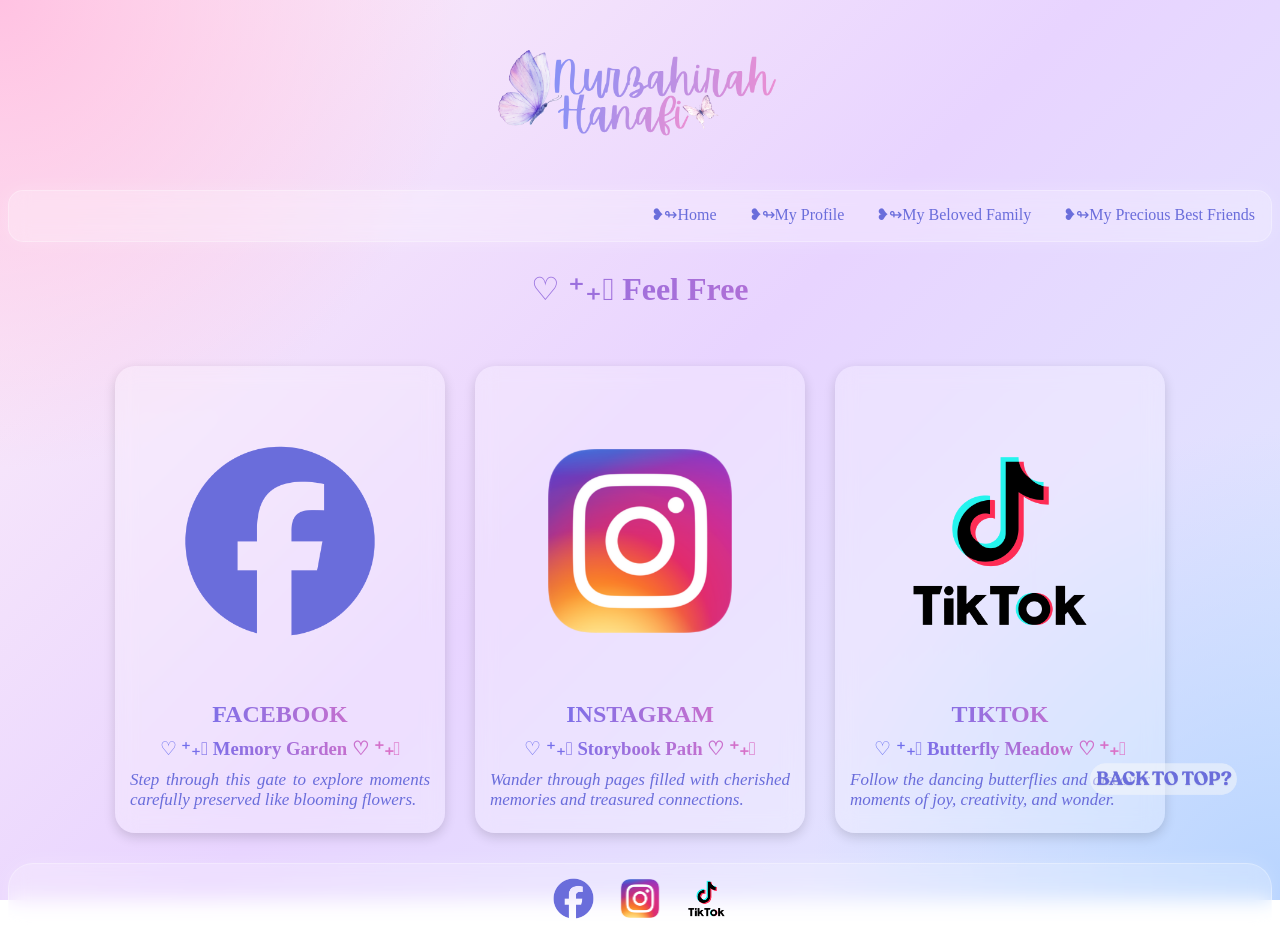
<file: contact.html>
<!DOCTYPE html>
<html>

<head>
<title>My Contact</title>
<link rel="stylesheet" href="style.css">
<script src="script.js" defer></script>
</head>

<body>

<a name="home"></a>

<center><a href="index.html"><img src="logo.png" width="300" class="floating-logo"></a>

<ul>
<li><a href="bestfriends.html">❥↬My Precious Best Friends</a></li>
<li><a href="family.html">❥↬My Beloved Family</a></li>
<li class="dropdown">
<button class="dropbtn">❥↬My Profile</button>
<div class="dropdown-content">
<a href="profile.html">❥↬My Profile</a>
<a href="education.html">❥↬My Education</a>
<a href="hobbies.html">❥↬My Hobbies </a>
<a href="contact.html">❥↬My Social Media</a>
</div>
</li>
<li><a href="index.html">❥↬Home</a></li>
</ul>
<br>


<h1 class="typing" align="center">♡ ⁺₊𓏵 Feel Free To Visit My Social Media Platforms ♡ ⁺₊𓏵</h1>
<br>



<table class="uniform-table" cellspacing="30">
<tr>
<td class="uniform-card">
<a href="https://www.facebook.com/profile.php?id=61559656989989&mibextid=rS40aB7S9Ucbxw6v" target="_blank"><img src="facebook.png" width="5%"></a>
<h2>FACEBOOK</h2>
<h3>♡ ⁺₊𓏵  Memory Garden ♡ ⁺₊𓏵</h3>
<p style="font-size: 17px; text-align: justify;"><i>Step through this gate to explore moments carefully preserved like blooming flowers.</i></p>
</td>
<td class="uniform-card">
<a href="https://www.instagram.com/iizeyra?igsh=MWtsZGdiMW9kNm9wdw==" target="_blank"><img src="instagram.png" width="5%"></a>
<h2>INSTAGRAM</h2>
<h3>♡ ⁺₊𓏵  Storybook Path ♡ ⁺₊𓏵</h3>
<p style="font-size: 17px; text-align: justify;"><i>Wander through pages filled with cherished memories and treasured connections.</i></p>
</td>
<td class="uniform-card">
<a href="https://www.tiktok.com/@iizeyra?_r=1&_t=ZS-96ft1AEv5xI" target="_blank"><img src="tiktok.png" width="5%"></a>
<h2>TIKTOK</h2>
<h3>♡ ⁺₊𓏵  Butterfly Meadow ♡ ⁺₊𓏵</h3>
<p style="font-size: 17px; text-align: justify;"><i>Follow the dancing butterflies and discover moments of joy, creativity, and wonder.</i></p>
</td>
</tr>
</table>






<a href="#home" class="back-to-top"><img src="backtotop.png" width="20%"></a>

<footer>
<a href="https://www.facebook.com/profile.php?id=61559656989989&mibextid=rS40aB7S9Ucbxw6v" target="_blank"><img src="facebook.png" width="5%"></a>
<a href="https://www.instagram.com/iizeyra?igsh=MWtsZGdiMW9kNm9wdw==" target="_blank"><img src="instagram.png" width="5%"></a>
<a href="https://www.tiktok.com/@iizeyra?_r=1&_t=ZS-96ft1AEv5xI" target="_blank"><img src="tiktok.png" width="5%"></a>
</footer>

</body>
</html>
</file>
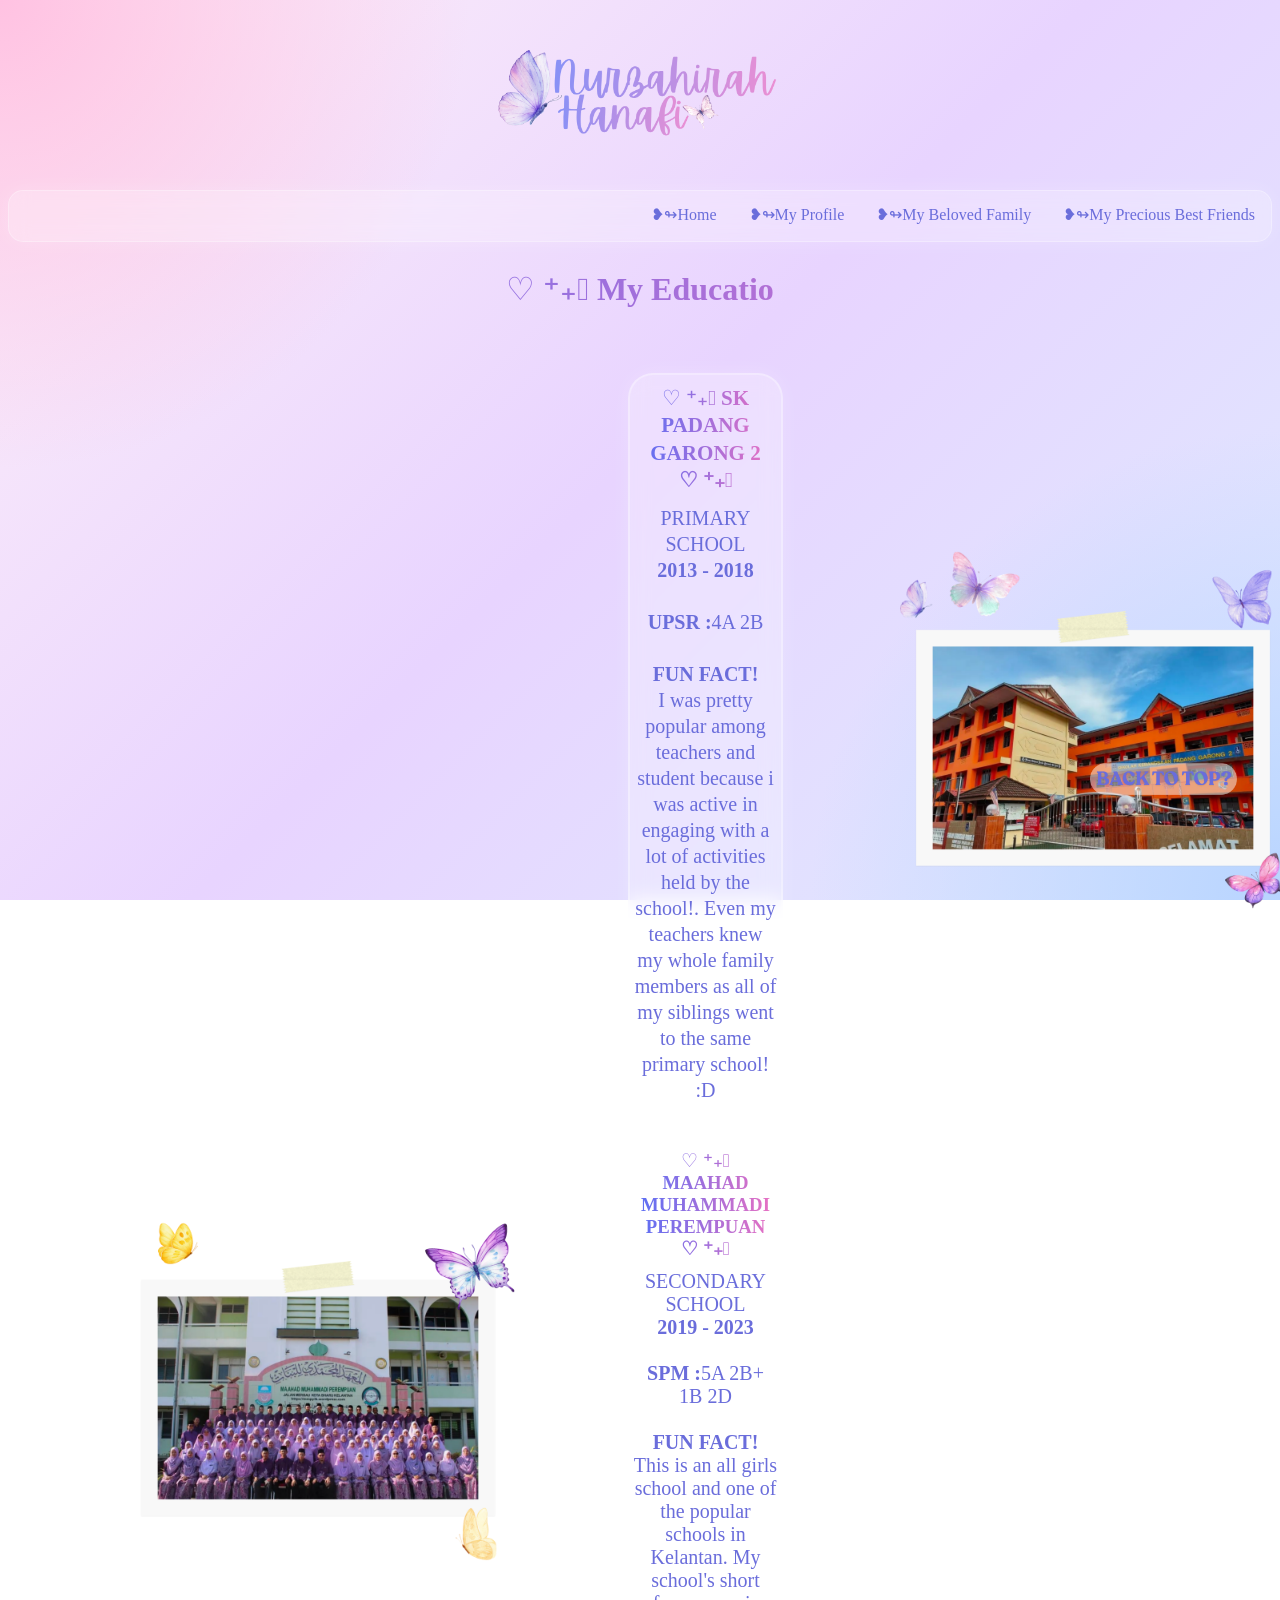
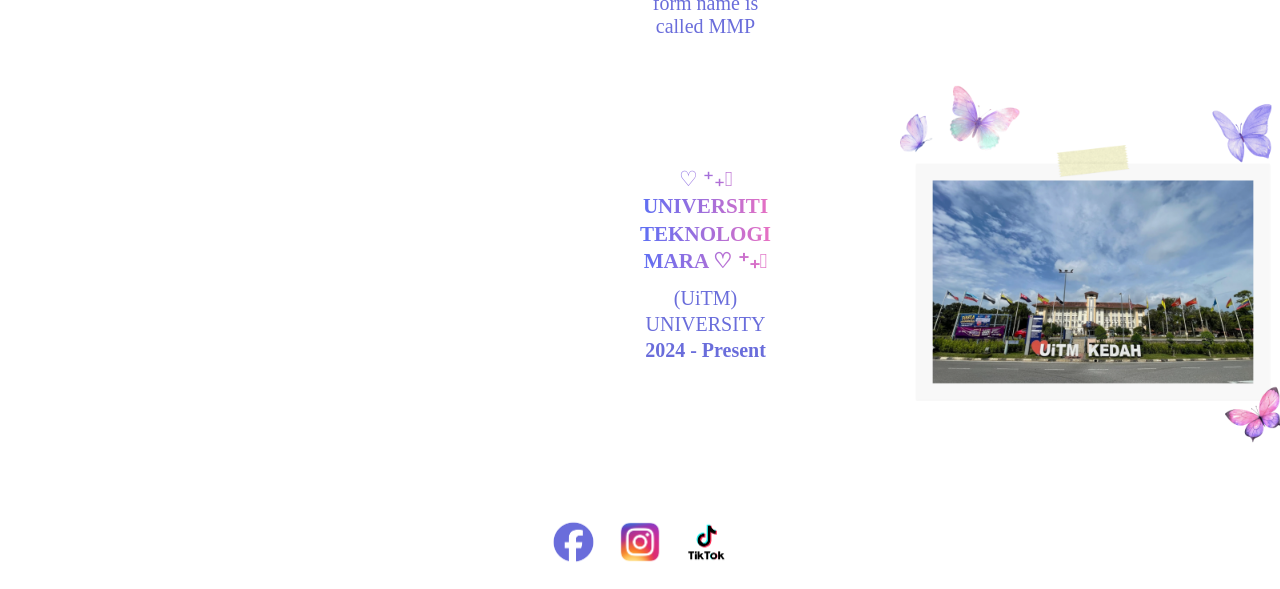
<file: education.html>
<!DOCTYPE html>
<html>

<head>
<title>My Education</title>
<link rel="stylesheet" href="style.css">
<script src="script.js" defer></script>
</head>

<body>

<a name="home"></a>

<center><a href="index.html"><img src="logo.png" width="300" class="floating-logo"></a>

<ul>
<li><a href="bestfriends.html">❥↬My Precious Best Friends</a></li>
<li><a href="family.html">❥↬My Beloved Family</a></li>
<li class="dropdown">
<button class="dropbtn">❥↬My Profile</button>
<div class="dropdown-content">
<a href="profile.html">❥↬My Profile</a>
<a href="education.html">❥↬My Education</a>
<a href="hobbies.html">❥↬My Hobbies</a>
<a href="contact.html">❥↬My Social Media</a>
</div>
</li>
<li><a href="index.html">❥↬Home</a></li>
</ul>
<br>

<h1 class="typing" align="center">♡ ⁺₊𓏵  My Education! ♡ ⁺₊𓏵</h1>

<table class="profile-table" style="width: 100%;">

<tr>
<td class="profile-pic-cell" width="25%"><iframe width="560" height="315" src="https://www.youtube.com/embed/2_YiJ8NRg8g?si=VrEuYicYc3Ql3IIV" title="YouTube video player" frameborder="0" allow="accelerometer; autoplay; clipboard-write; encrypted-media; gyroscope; picture-in-picture; web-share" referrerpolicy="strict-origin-when-cross-origin" allowfullscreen></iframe></td>
<td class="profile-text-cell" style="width: 50%; text-align: center;">
<h3 style="text-align: center;">♡ ⁺₊𓏵  SK PADANG GARONG 2 ♡ ⁺₊𓏵 </h3>
<p style="font-size: 20px; text-align: center;">
PRIMARY SCHOOL <br>
<b>2013 - 2018</b><br><br>
<b>UPSR :</b>4A 2B<br><br>
<b>FUN FACT!</b><br> I was pretty popular among teachers and student because i was active in engaging with a lot of activities held by the school!. Even my teachers knew my whole family members as all of my siblings went to the same primary school! :D
</p></td>
<td class="profile-pic-cell" width="25%"><a href="https://www.facebook.com/sk.padang.garong.ii" target="_blank"><img src="skpg2.png" width="400"></a></td>
</tr>

<tr>
<td class="profile-pic-cell" width="25%">
<a href="https://www.facebook.com/profile.php?id=100064548380056" target="_blank"><img src="mmp.png" width="400">
</td>
<td style="width: 50%; text-align: center;">
<h3 style="text-align: center;">♡ ⁺₊𓏵  MAAHAD MUHAMMADI PEREMPUAN ♡ ⁺₊𓏵 </h3>
<p style="font-size: 20px; text-align: center;">
SECONDARY SCHOOL <br>
<b>2019 - 2023</b><br><br>
<b>SPM :</b>5A 2B+ 1B 2D<br><br>
<b>FUN FACT!</b><br> This is an all girls school and one of the popular schools in Kelantan. My school's short form name is called MMP
</p>
</td>
<td class="profile-pic-cell" width="25%"><iframe width="560" height="315" src="https://www.youtube.com/embed/RGZpnhSDNrE?si=2jda3SwjeDYgz3nn" title="YouTube video player" frameborder="0" allow="accelerometer; autoplay; clipboard-write; encrypted-media; gyroscope; picture-in-picture; web-share" referrerpolicy="strict-origin-when-cross-origin" allowfullscreen></iframe></td>
</tr>

<tr>
<td class="profile-pic-cell" width="25%"><iframe width="560" height="315" src="https://www.youtube.com/embed/Lrczm-X5eQw?si=hQr2c31gmygZwuSL" title="YouTube video player" frameborder="0" allow="accelerometer; autoplay; clipboard-write; encrypted-media; gyroscope; picture-in-picture; web-share" referrerpolicy="strict-origin-when-cross-origin" allowfullscreen></iframe></td>
<td class="profile-text-cell" style="width: 50%; text-align: center;">
<h3 style="text-align: center;">♡ ⁺₊𓏵  UNIVERSITI TEKNOLOGI MARA ♡ ⁺₊𓏵 </h3>
<p style="font-size: 20px; text-align: center;">
(UiTM) <br>
UNIVERSITY <br>
<b>2024 - Present</b><br><br>
</p></td>
<td class="profile-pic-cell" width="25%"><a href="https://www.facebook.com/uitmrasmi" target="_blank"><img src="uitmkedah.png" width="400"></a></td>
</tr>

</table>






<a href="#home" class="back-to-top"><img src="backtotop.png" width="20%"></a>

<footer>
<a href="https://www.facebook.com/profile.php?id=61559656989989&mibextid=rS40aB7S9Ucbxw6v" target="_blank"><img src="facebook.png" width="5%"></a>
<a href="https://www.instagram.com/iizeyra?igsh=MWtsZGdiMW9kNm9wdw==" target="_blank"><img src="instagram.png" width="5%"></a>
<a href="https://www.tiktok.com/@iizeyra?_r=1&_t=ZS-96ft1AEv5xI" target="_blank"><img src="tiktok.png" width="5%"></a>
</footer>

</body>
</html>
</file>
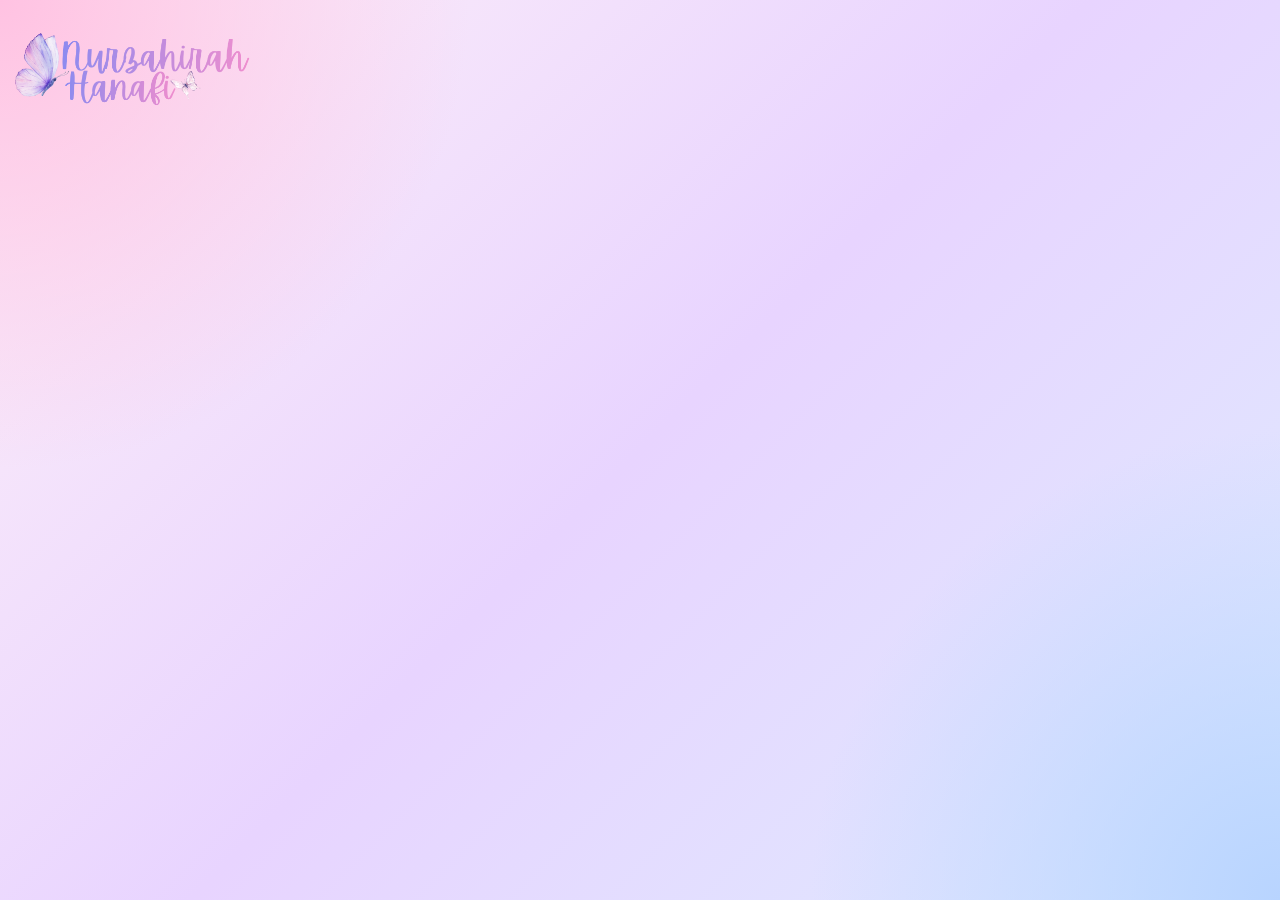
<file: gallery.html>
<!DOCTYPE html>
<html>

<head>
<title>My Gallery</title>
<link rel="stylesheet" href="style.css">
</head>

<body>

<a href="index.html"><img src="logo.png" width="20%"></a>

</body>
</html>
</file>
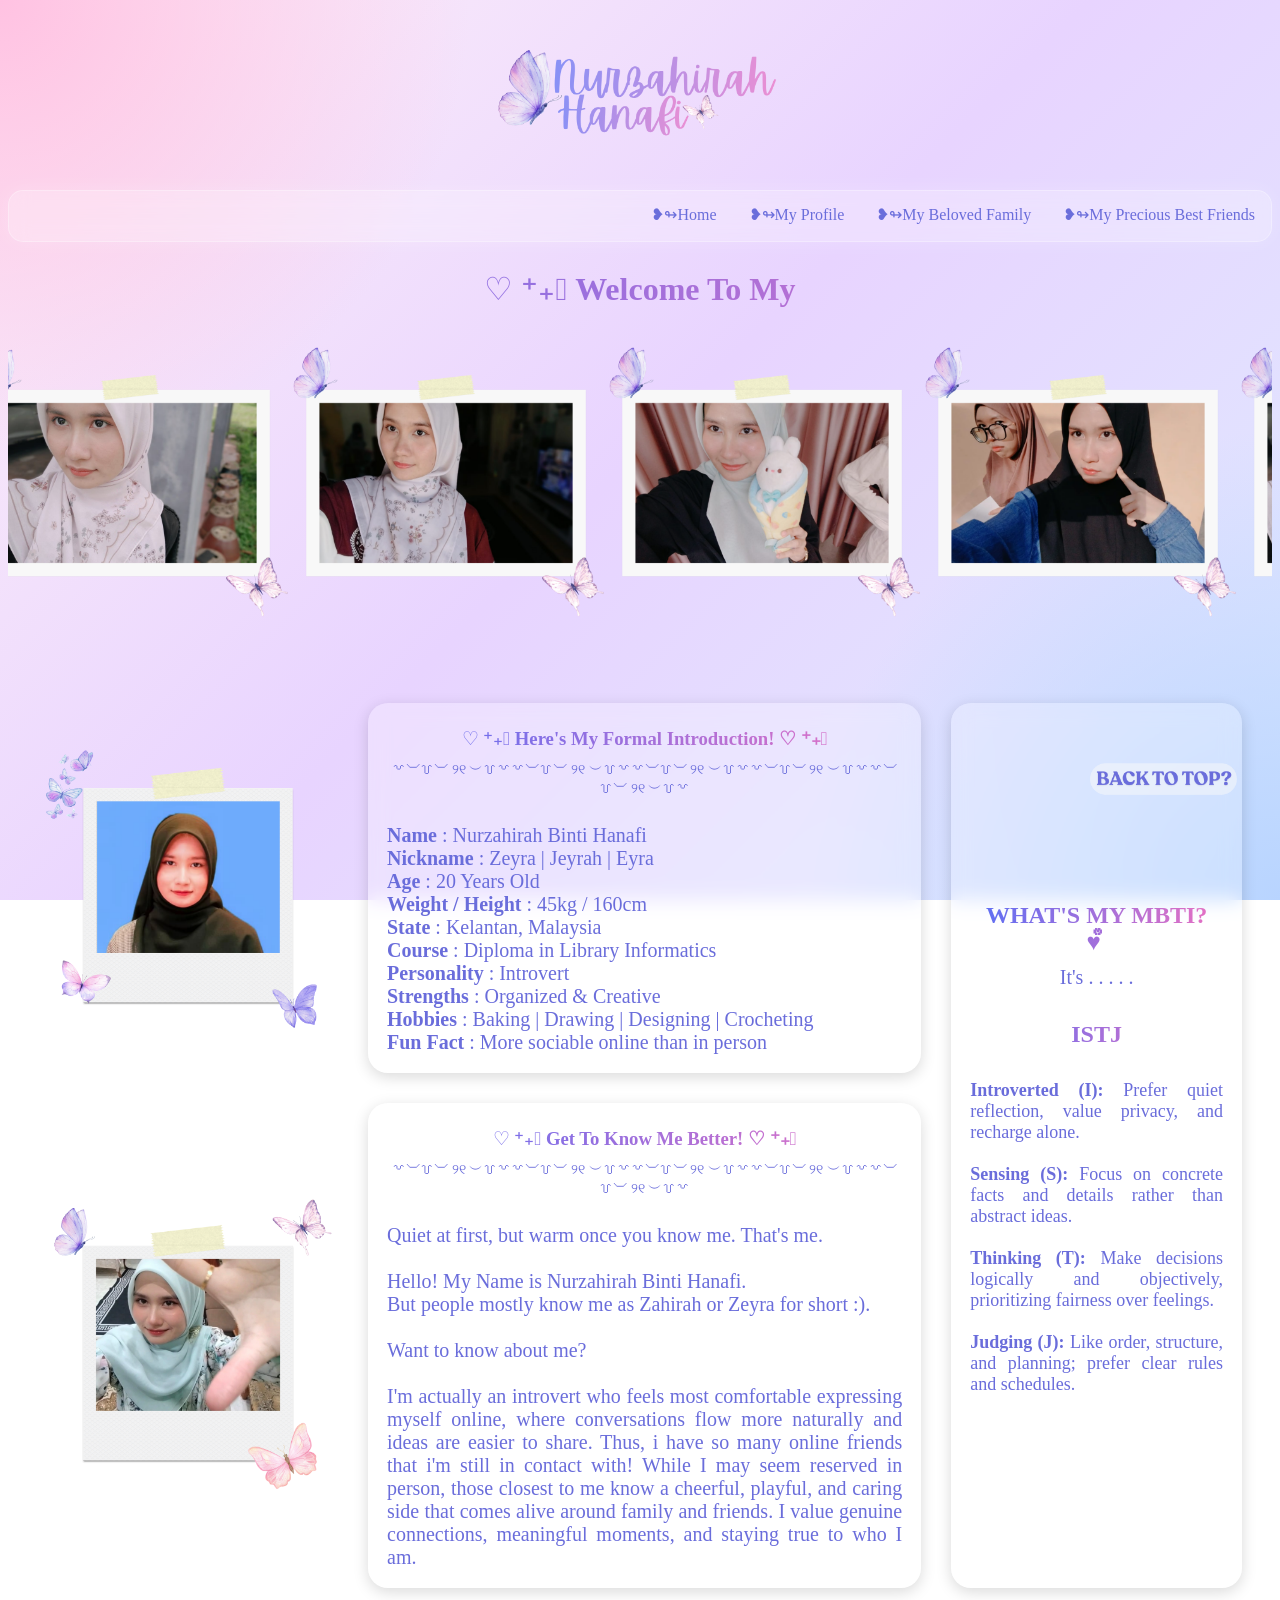
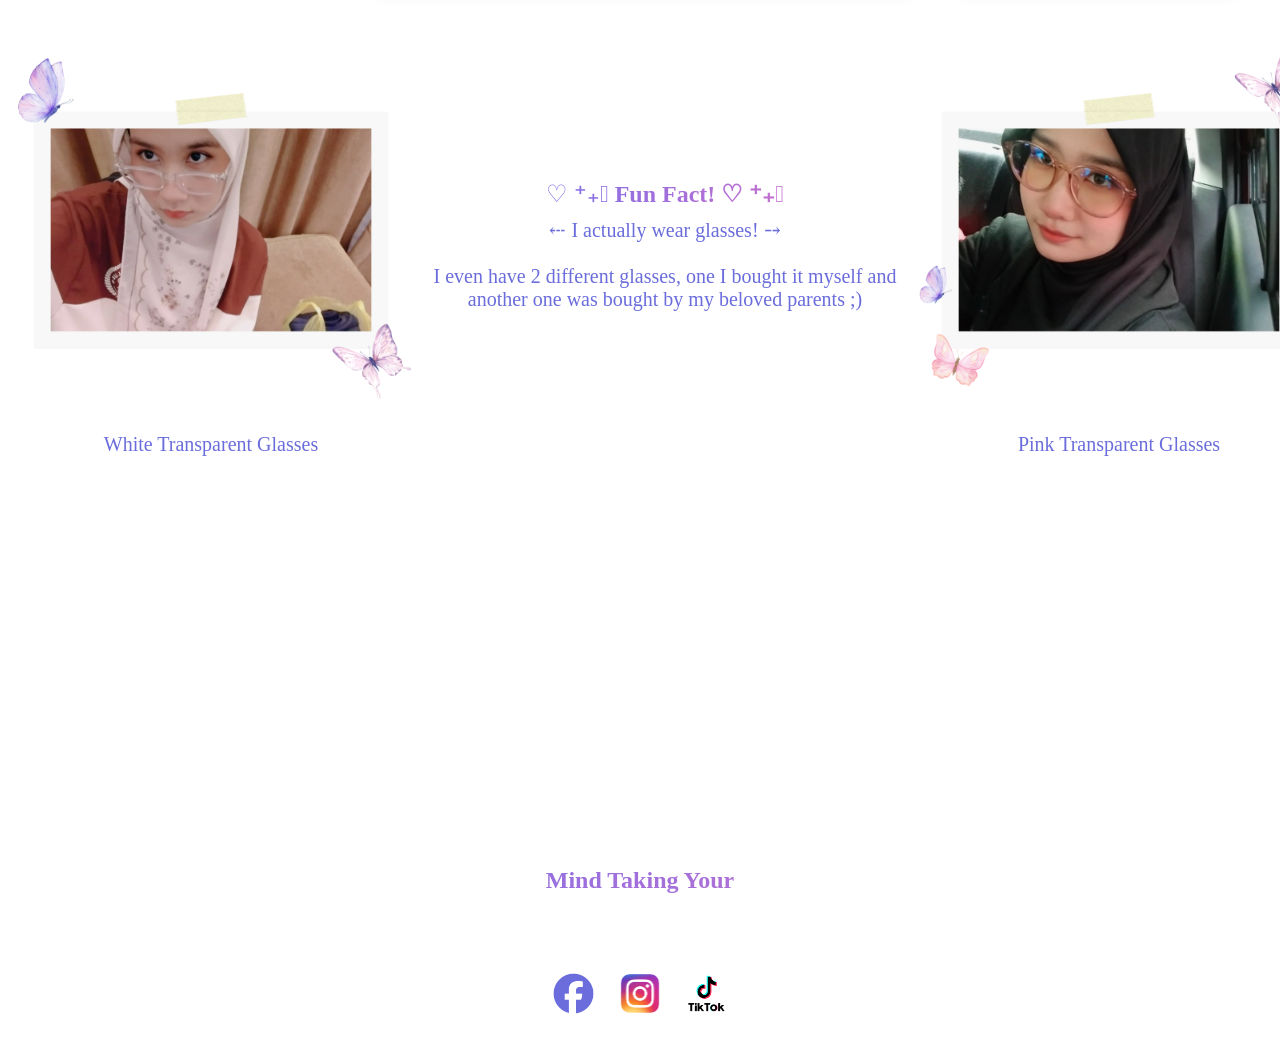
<file: profile.html>
<!DOCTYPE html>
<html>

<head>
<title>My Profile</title>
<link rel="stylesheet" href="style.css">
<script src="script.js" defer></script>
</head>

<body>

<a name="home"></a>

<center><a href="index.html"><img src="logo.png" width="300" class="floating-logo"></a>

<ul>
<li><a href="bestfriends.html">❥↬My Precious Best Friends</a></li>
<li><a href="family.html">❥↬My Beloved Family</a></li>
<li class="dropdown">
<button class="dropbtn">❥↬My Profile</button>
<div class="dropdown-content">
<a href="profile.html">❥↬My Profile</a>
<a href="education.html">❥↬My Education</a>
<a href="hobbies.html">❥↬My Hobbies</a>
<a href="contact.html">❥↬My Social Media</a>
</div>
</li>
<li><a href="index.html">❥↬Home</a></li>
</ul>
<br>

<h1 class="typing" align="center">♡ ⁺₊𓏵 Welcome To My Profile ;) ♡ ⁺₊𓏵</h1>

<div class="slider">
<div class="slides" id="slides">
<img src="slide1.png" width="25%">
<img src="slide2.png" width="25%">
<img src="slide3.png" width="25%">
<img src="slide4.png" width="25%">
</div>
</div>


<table class="profile-table" style="width: 100%">
<tr>
<td class="profile-pic-cell"><img src="profile2.png" width="300"></td>
<td class="hobby-card"><h3 align="center">♡ ⁺₊𓏵 Here's My Formal Introduction! ♡ ⁺₊𓏵</h3>
<p align="center">꒷︶꒦︶ ୨୧ ︶꒦꒷꒷︶꒦︶ ୨୧ ︶꒦꒷꒷︶꒦︶ ୨୧ ︶꒦꒷꒷︶꒦︶ ୨୧ ︶꒦꒷꒷︶꒦︶ ୨୧ ︶꒦꒷</p><br>
<p style="font-size:20px; text-align: justify;">
<b>Name</b>          : Nurzahirah Binti Hanafi <br>
<b>Nickname</b>  : Zeyra | Jeyrah | Eyra <br>
<b>Age</b>           : 20 Years Old <br>
<b>Weight / Height</b>    : 45kg / 160cm<br>
<b>State</b>      : Kelantan, Malaysia <br>
<b>Course</b>        : Diploma in Library Informatics <br>
<b>Personality</b>   : Introvert <br>
<b>Strengths</b>     : Organized & Creative <br>
<b>Hobbies</b>       : Baking | Drawing | Designing | Crocheting <br>
<b>Fun Fact</b>      : More sociable online than in person <br>
</p></td>
<td class="hobby-card" rowspan="2" style="text-align: center;">
<h2>WHAT'S MY MBTI? ♥︎ ᩚ</h2>
<p style="font-size:20px;">It's . . . . .</p><br>
<h2 class="typing">ISTJ</h2><br>
<p style="text-align: justify; font-size: 18px;"><b>Introverted (I):</b> Prefer quiet reflection, value privacy, and recharge alone.<br><br>
<b>Sensing (S):</b> Focus on concrete facts and details rather than abstract ideas.<br><br>
<b>Thinking (T):</b> Make decisions logically and objectively, prioritizing fairness over feelings.<br><br>
<b>Judging (J):</b> Like order, structure, and planning; prefer clear rules and schedules.</p>
</td>
</tr>

<tr>
<td class="profile-pic-cell"><img src="profile1.png" width="300"></td>
<td class="hobby-card" width=="50%">
<h3 align="center">♡ ⁺₊𓏵 Get To Know Me Better! ♡ ⁺₊𓏵</h3>
<p align="center">꒷︶꒦︶ ୨୧ ︶꒦꒷꒷︶꒦︶ ୨୧ ︶꒦꒷꒷︶꒦︶ ୨୧ ︶꒦꒷꒷︶꒦︶ ୨୧ ︶꒦꒷꒷︶꒦︶ ୨୧ ︶꒦꒷</p><br>
<p style="font-size:20px; text-align: justify;">
Quiet at first, but warm once you know me. That's me. <br><br>
Hello! My Name is Nurzahirah Binti Hanafi.<br>
But people mostly know me as Zahirah or Zeyra for short :). <br><br>
Want to know about me? <br><br>
I'm actually an introvert who feels most comfortable expressing myself online, where conversations flow more naturally and ideas are easier to share. Thus, i have so many online friends that i'm still in contact with! While I may seem reserved in person, those closest to me know a cheerful, playful, and caring side that comes alive around family and friends. I value genuine connections, meaningful moments, and staying true to who I am.
</p></td>
</tr>
</table>

<center><table style="width: 1300px; table-layout:fixed;">
<tr>
<td align="center" style="width: 400px; min-width: 400px;">
<img src="profile3.png" style="width: 100%; max-width: 400px; height: auto;">
<p style="font-size: 20px; text-align: center; width: 300px;" class="profile-text-cell">White Transparent Glasses</p></td>
<td style="width: 500px; min-width:500px;">
<h2 align="center">♡ ⁺₊𓏵 Fun Fact! ♡ ⁺₊𓏵</h2>
<p style="font-size: 20px; text-align: center;">
⤎ I actually wear glasses! ⤍ <br><br>
I even have 2 different glasses, one I bought it myself and another one was bought by my beloved parents ;)</p></td>
<td align="center" style="width: 400px; min-width: 400px;">
<img src="profile5.png" style="width: 100%; max-width: 400px; height: auto;">
<p style="font-size: 20px; text-align: center; width: 300px;" class="profile-text-cell">Pink Transparent Glasses</p></td>
</tr>
</table>
<br><br><br><br>

<center><iframe width="560" height="315" src="https://www.youtube.com/embed/bsEcB7NIpls?si=PfmghRdHTBdrMmES" title="YouTube video player" frameborder="0" allow="accelerometer; autoplay; clipboard-write; encrypted-media; gyroscope; picture-in-picture; web-share" referrerpolicy="strict-origin-when-cross-origin" allowfullscreen></iframe>
<h2 class="typing">Mind Taking Your Sweet Time Watching My Video? ;)</h2>
<br><br><br>

<a href="#home" class="back-to-top"><img src="backtotop.png" width="20%"></a>

<footer>
<a href="https://www.facebook.com/profile.php?id=61559656989989&mibextid=rS40aB7S9Ucbxw6v" target="_blank"><img src="facebook.png" width="5%"></a>
<a href="https://www.instagram.com/iizeyra?igsh=MWtsZGdiMW9kNm9wdw==" target="_blank"><img src="instagram.png" width="5%"></a>
<a href="https://www.tiktok.com/@iizeyra?_r=1&_t=ZS-96ft1AEv5xI" target="_blank"><img src="tiktok.png" width="5%"></a>
</footer>
</body>
</html>
</file>
<file: style.css>
/* ===== BODY =====*/
body{
background:
radial-gradient(circle at top left, #FFC2E2 0%, transparent 30%),
radial-gradient(circle at bottom right, #B8D4FF 0%, transparent 30%),
linear-gradient(
135deg,
#FFF0F8,
#E8D4FF,
#DDEBFF
);

background-repeat: no-repeat;
background-attachment: fixed;
}

h1, h2, h3, h4 {
margin: 10px;
background: 
linear-gradient(
90deg,
#5C6FF4,
#E870C2
);
webkit-background-clip: text;
webkit-text-fill-color: transparent;
background-clip: text;
color: transparent;
}

p {
margin: 30px;
color: #6A6DDB;
font-size: 50px;
}


*/ ===== NAVIGATION ===== */
body{
margin: 0;
padding: 0;
}

ul {
list-style-type: none;
margin: 0;
padding: 0;
height: 50px;
justify-content: flex-end;
align-items: center;
background-color: rgba(255, 255, 255, 0.25);
backdrop-filter: blur(10px);
border: 1px solid rgba(255, 255, 255, 0.3);
border-radius: 15px;
box-shadow: 0 0 20px
rgba(255, 255, 255, 0.2);
position: relative;
z-index: 1000;
}


li a, .dropbtn {
display: block;
padding: 12px 20px;
line-height: normal;
color: #6A6DDB;
text-align: center;
padding: 14px 16px;
text-decoration: none;
border-radius: 5px;
}

.dropbtn {
background: transparent;
border: none;
font: inherit;
cursor: pointer;
}

li a:hover, .dropdown:hover .dropbtn {
background:
linear-gradient(
135deg,
#8EC5FF,
#B8B8FF,
#D8B4FF
);
color: white;
box-shadow: 0 0 15px rgba(142,197,255,0.8);
transform: translateY(-3px);
transition: 0.3s ease;
border-radius: 5px;
}

li {
float: right;
position: relative;
height: 100%;
}

li.dropdown {
display: inline-block;
}

ul::after {
content: "";
display: table;
clear: both;
}

.dropdown-content {
display: none;
position: absolute;
left: 0;
background-color: #f9f9f9;
backdrop-filter: blur(10px);
border: 1px solid rgba(255, 255, 255, 0.3);
border-radius: 5px;
min-width: 160px;
box-shadow: 0px 8px 16px rgba(255,255,255,0.2);
z-index: 9999;
}

.dropdown-content a {
color: black;
padding: 12px 16px;
text-decoration: none;
display: block;
text-align: left;
}

.dropdown-content a:hover {background-color: #f1f1f1;}

.dropdown:hover .dropdown-content {
display: block;
}

.logo {
margin-right: auto;
}

.logo img {
height: 120px;
width: auto;
margin-left: 15px;
vertical-align: middle;
}

.logo a:hover {
background: none;
box-shadow: none;
transform: none;
}


*/ ===== FOOTER ===== */
.all-browsers {
margin: 0;
padding: 5px;
background-color: lightgray;
}

.all-browsers > h1, .browser {
margin: 10px;
padding: 5px;
}

.browser {
background: white;
}

.browser > h2, p {
margin: 4px;
font-size: 90%;
}

footer {
text-align: center;
padding: 3px;
background-color:
rgba(255, 255, 255, 0.25);
backdrop-filter: blur(10px);
border: 1px solid 
rgba(255, 255, 255, 0.3);
border-radius: 25px;
box-shadow: 0 0 20px
rgba(255, 255, 255, 0.2);
color: white;
}

footer {
clear: both;
}


*/ ===== TABLE ===== */
.menu-table{
margin:auto;
margin-top:35px;
border-spacing: 30px;
width: auto;
}

.menu-table td{
width: 220px;
height: 100px;
padding: 15px;
text-align:center;
vertical-align: middle;
border-radius:25px;
background-color: rgba(255, 255, 255, 0.25);
backdrop-filter: blur(10px);
border: 2px solid 
rgba(255, 255, 255, 0.3);
border-radius: 25px;
box-shadow: 0 0 20px
rgba(255, 255, 255, 0.2);
color:#6A6DDB;
font-size:24px;
font-family:Georgia;
box-shadow:
0 8px 20px rgba(186,145,255,0.25);
transition: 0.3s;
}

.menu-table td:hover{
background:
linear-gradient(
135deg,
#8EC5FF,
#B8B8FF,
#D8B4FF
);
color: white;
box-shadow:
0 0 15px rgba(142,197,255,0.8);
transform: translateY(-3px);
transition: 0.3s ease;
}

/ ===== BACK TO TOP ===== */
html {
scroll-behavior: smooth;
}

.back-to-top {
position: fixed;
bottom: 40px;
right: 40px;
z-index: 1000;
}

.back-to-top img {
width: 150px;
cursor: pointer;
transition: transform 0.2s ease-in-out;
}

.back-to-top img:hover {
transform: scale(1.3);
}

/* ===== SLIDER IMAGE ===== */ 
.slider {
width: 100%;
overflow: hidden;
white-space: nowrap;
position: relative;
z-index: 1;
}

.slides {
display: inline-flex;
will-change: transform;
}

/* ===== PROFILE-TABLE ===== */
.profile-table {
margin: auto;
margin-top: 35px;
border-spacing: 30px;
}

.profile-pic-cell {
width: 100px;
height: 100px;
text-align: center;
vertical-align: middle;
padding: 0px;
}

.profile-text-cell {
width: 500px;
line-height: 1.3;
vertical-align: middle;
text-align: justify;
padding: 0px;
background-color: rgba(255, 255, 255, 0.25);
backdrop-filter: blur(10px);
border: 2px solid rgba(255, 255, 255, 0.3);
border-radius: 25px;
box-shadow: 0 0 20px rgba(255, 255, 255, 0.2);
color: #6A6DDB;
font-size: 18px;
font-family: Georgia;
}

.profile-text-cell a {
text-decoration: none;
color: inherit;
}


/* ===== IMAGE EFFECTS (GLOBAL) ===== */
img {
transition: transform 0.3s ease, box-shadow 0.3s ease, opacity 1.5s ease;
cursor: pointer;
opacity: 0;
animation: fadeIn 1.5s forwards;
}

img:hover {
transform: scale(1.1) rotate(2deg);
}

/* ===== FADE-IN ANIMATION ===== */
@keyframes fadeIn {
to { opacity: 1; }
}

/* ===== BOUNCE ANIMATION ===== */
@keyframes bounce {
0%   { transform: scale(1); }
30%  { transform: scale(1.3); }
50%  { transform: scale(0.9); }
70%  { transform: scale(1.1); }
100% { transform: scale(1); }
}


/* ===== FLOATING LOGO ===== */
@keyframes float {
0%   { transform: translateY(0); }
50%  { transform: translateY(-20px); }
100% { transform: translateY(0); }
}

.floating-logo {
display: block;
margin: 20px 0;
opacity: 1 !important;
animation: float 4s ease-in-out infinite;
}


/* ===== TABLE SLIDER ===== */
.table-slider {
overflow-x: auto;
white-space: nowrap;
max-width: 100%;
padding: 10px;
}

.hobby-table {
border-spacing: 20px;
}

.hobby-card {
background: rgba(255,255,255,0.25);
backdrop-filter: blur(10px);
border-radius: 20px;
padding: 15px;
text-align: center;
box-shadow: 0 4px 15px rgba(0,0,0,0.15);
transition: 0.3s ease;
min-width: 220px;
}

.hobby-card:hover {
transform: translateY(-6px);
box-shadow: 0 0 25px rgba(142,197,255,0.8);
}

.hobby-card img {
width: 250px;
border-radius: 15px;
margin-top: 10px;
transition: 0.3s ease;
}

/* ===== FAMILY TABLE ===== */
.uniform-card {
width: 300px;
min-height: 200px;
background: rgba(255,255,255,0.25);
backdrop-filter: blur(10px);
border-radius: 20px;
padding: 15px;
text-align: center;
vertical-align: top;
box-shadow: 0 4px 12px rgba(0,0,0,0.15);
}

.uniform-card p {
max-height: 100px;
overflow-y: auto;
font-size: 14px;
margin: 8px 0;
}

.uniform-card img {
width: 300px;
height: auto;
border-radius: 12px;
margin: 10px auto;
display: block;
}

.uniform-card p::-webkit-scrollbar {
width: 5px;
}

.uniform-card p::-webkit-scrollbar-track {
background: rgba(255,255,255,0.2);
border-radius: 10px;
}

.uniform-card p::-webkit-scrollbar-thumb {
background: linear-gradient(135deg,#8EC5FF,#D8B4FF);
border-radius: 10px;
}

.uniform-card p::-webkit-scrollbar-thumb:hover {
  background: linear-gradient(135deg,#5C6FF4,#E870C2);
}


/* ===== MUSIC TABLE ===== */
.music-table {
  margin: auto;
  margin-top: 35px;
  border-spacing: 30px;
  width: 90%; /* panjang penuh */
}

.music-table td {
  width: 300px; /* lebih besar untuk nampak memanjang */
  height: 150px;
  padding: 20px;
  text-align: center;
  vertical-align: middle;
  border-radius: 25px;
  background-color: rgba(255, 255, 255, 0.25);
  backdrop-filter: blur(10px);
  border: 2px solid rgba(255, 255, 255, 0.3);
  box-shadow: 0 8px 20px rgba(186,145,255,0.25);
  color: #6A6DDB;
  font-size: 20px;
  font-family: Georgia;
  transition: 0.3s;
}

.music-table td:hover {
  color: white;
  box-shadow: 0 0 15px rgba(142,197,255,0.8);
  transform: translateY(-3px);
}

/* ===== MUSIC BUTTON ===== */
.music-btn {
  background: linear-gradient(135deg, #8EC5FF, #B8B8FF, #D8B4FF); /* ikut gradient table */
  border: none;
  border-radius: 50%;
  width: 55px;
  height: 55px;
  font-size: 22px;
  color: #6A6DDB;
  cursor: pointer;
  margin: 5px;
  box-shadow: 0 4px 12px rgba(142,197,255,0.5);
  transition: transform 0.3s ease, box-shadow 0.3s ease;
}

.music-btn:hover {
  transform: scale(1.15);
  box-shadow: 0 0 20px rgba(142,197,255,0.8);
  color: white;
}

.music-btn:active {
  transform: scale(0.95);
}
</file>
